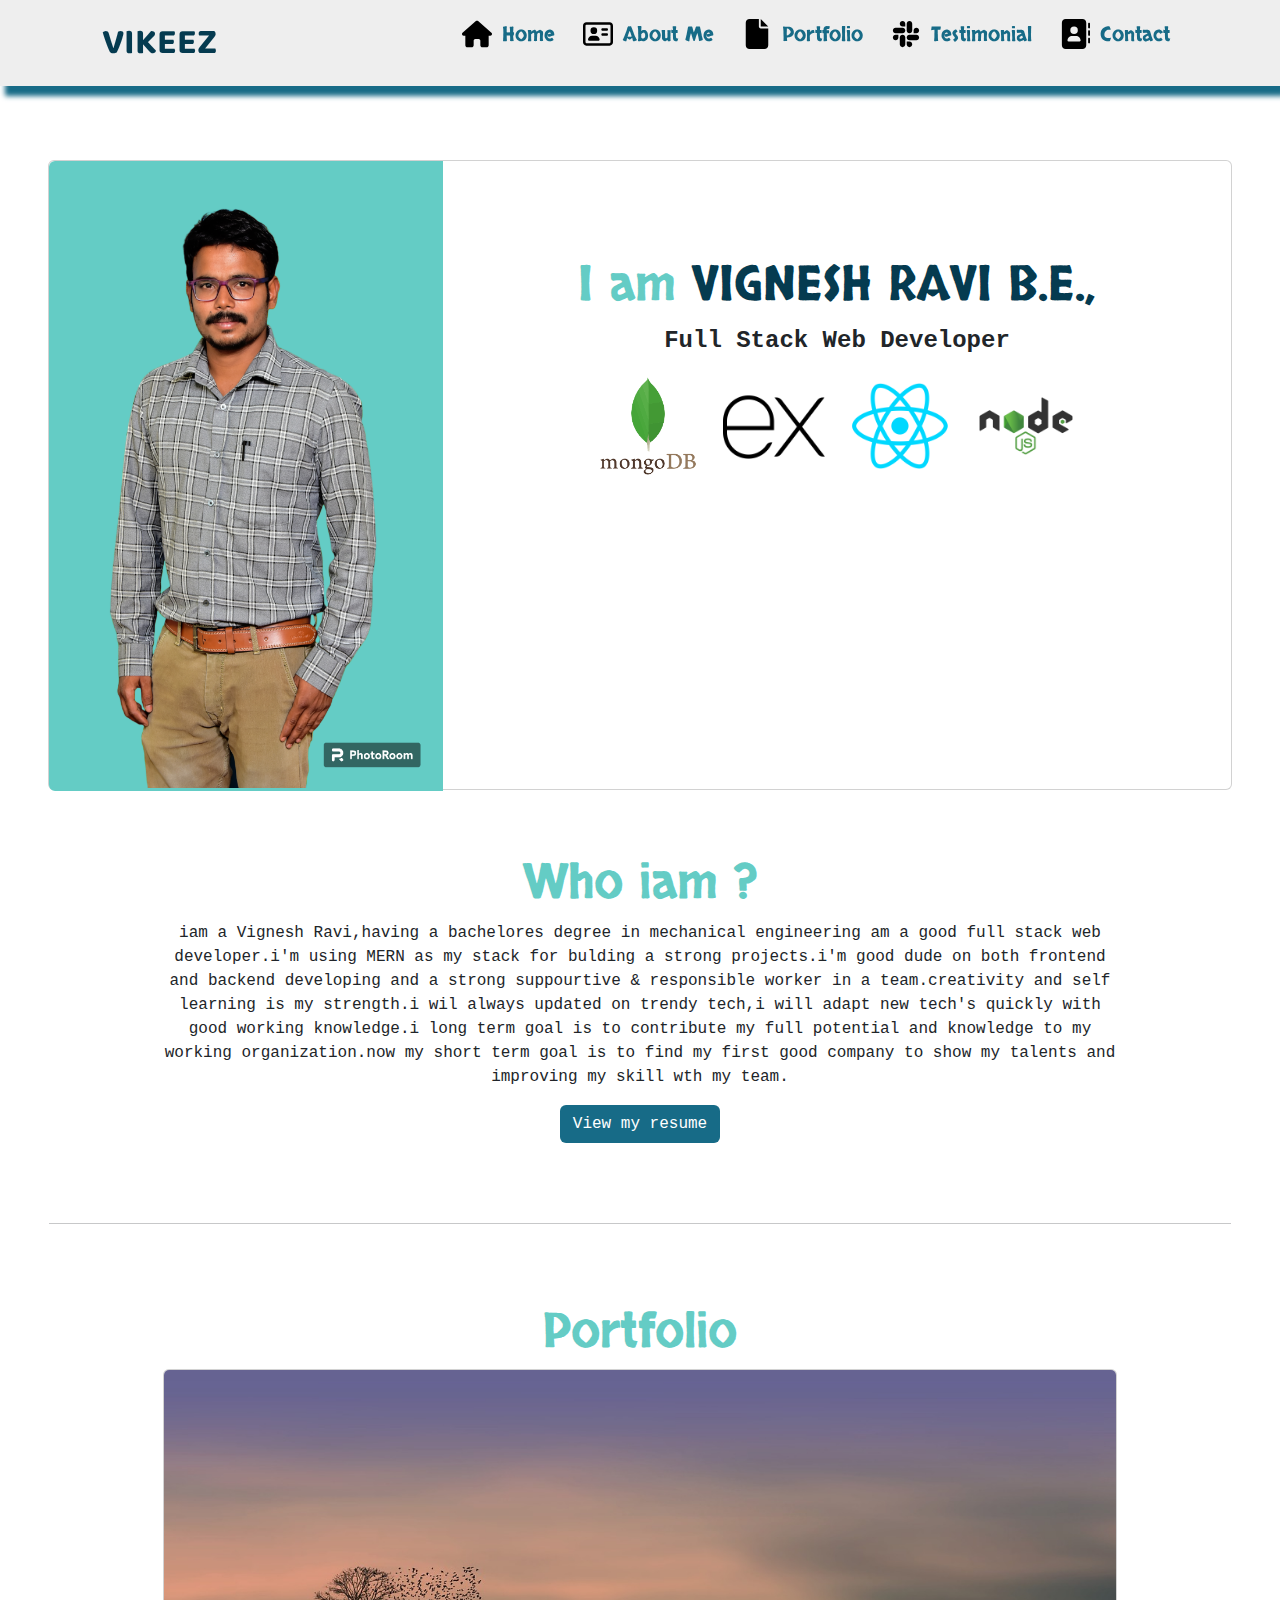
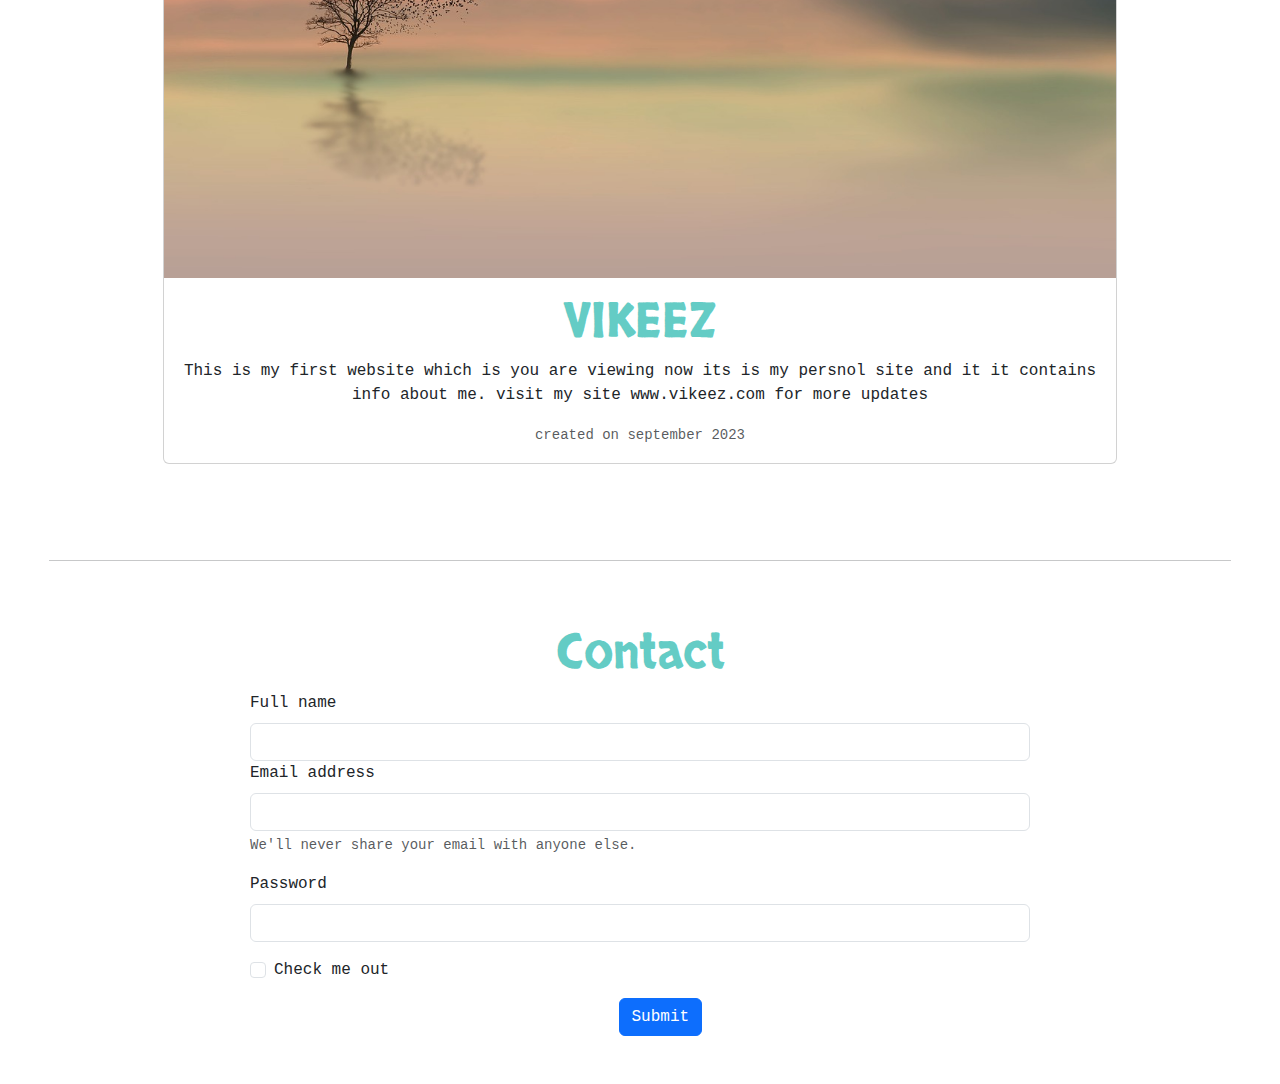
<file: index.html>
<!DOCTYPE html>
<html lang="en">
<head>
  <meta charset="UTF-8">
  <meta name="viewport" content="width=device-width, initial-scale=1.0">
  <title>VIKKEZ-home</title>

  <link rel="stylesheet" href="https://cdn.jsdelivr.net/npm/bootstrap@5.3.2/dist/css/bootstrap.min.css">
  <script src=""></script>

  <link rel="stylesheet" href="style.css">

  <style>

  </style>

</head>
 <body>
  <div class="project-container">
    <!-- landing-page-starts -->
    <div class="landing-page">
      <!-- navbar-starts-->
      <nav class="py-3 my-creation-nav">
        <div class="logo">
          <a href="">VIKEEZ</a>
        </div>
        <ul>
          <li> <img src="images/house-solid.svg" alt="" class="img-of-navbar"><a href="index.html">Home</a> </li>
          <li><img src="images/address-card-regular.svg" alt="" class="img-of-navbar"><a href="aboutme.html">About Me</a></li>
          <li><img src="images/file-solid.svg" alt="" class="img-of-navbar"><a href="portfolio.html">Portfolio</a></li>
          <li><img src="images/slack.svg" alt="" class="img-of-navbar"><a href="">Testimonial</a></li>
          <li><img src="images/address-book-solid.svg" alt="" class="img-of-navbar"><a href="contact.html">Contact</a></li>
        </ul>
    
        <div class="menu">
          <div class="menu-line"></div>
          <div class="menu-line"></div>
          <div class="menu-line"></div>
        </div>
      </nav>
      <!-- navbar-ends -->
      <div class="card mb-3 m-5 first-div" style="height: 70vh;">
        <div class="row g-0">
          <div class="col-md-4">
            <img src="/images/PhotoRoom-20230921_030312.png " class="img-fluid  my-pics1 rounded-start" alt="..." style="height: 70vh;">
          </div>
          <div class="col-md-8 col-sm-12">
            <div class="card-body py-5 ">
              <h5 class="card-title my-name mt-xl-5">I am <span class="Vignesh-ravi text-center ">VIGNESH RAVI B.E.,</span></h5>
              <p class="card-text text-center role">Full Stack Web Developer</p>
              <div class="container">
                <div class="row justify-content-center">
                  <div class="col-2"><img src="/images/pngwing.com (1).png" alt="" class="img-fluid"></div>
                  <div class="col-2"><img src="/images/icons8-express-js-500.png" alt="" class="img-fluid"></div>
                  <div class="col-2"><img src="/images/pngwing.com (2).png" alt="" class="img-fluid"></div>
                  <div class="col-2"><img src="/images/pngwing.com.png" alt="" class="img-fluid"></div>
                </div>
              </div>
          </div>
        </div>
      </div>
      <!-- landing-page-ends-->

      <!-- secondpage -->
      <div class="card my-5 about-page-card text-center">
        <div class="card-body">
          <div class="row justify-content-center">
            <div class="col-10">
              <h5 class="card-title text-center my-name">Who iam ?</h5>
              <p class="card-text">iam a Vignesh Ravi,having a bachelores degree in mechanical engineering am a good full stack web developer.i'm using MERN as my stack for bulding a strong projects.i'm good dude on both frontend and backend developing and a strong suppourtive & responsible worker in a team.creativity and self learning is my strength.i wil  always updated on trendy tech,i will adapt new tech's quickly with good working knowledge.i long term goal is to contribute my full potential and knowledge to my working organization.now my short term goal is to find my first good company to show my talents and improving my skill wth my team.</p>
              <button class="btn general-button "><a href="/resume.html">View my resume</a></button>
            </div>
          </div>
        </div>
      </div>
      <hr>
      <!-- second-page-ends -->

      <!-- portfolio-page-starts -->
      <div class="card my-5 about-page-card text-center portfolio">
        <div class="card-body">
          <div class="row justify-content-center">
            <div class="col-10">
              <h5 class="card-title text-center my-name">Portfolio</h5>
              <div class="card mb-3">
                <img src="/images/wall1.jpg" class="card-img-top" alt="...">
                <div class="card-body">
                  <h5 class="card-title my-name">VIKEEZ</h5>
                  <p class="card-text">This is my first website which is you are viewing now its is my persnol site and it it contains info about me. visit my site www.vikeez.com for more updates  </p>
                  <p class="card-text"><small class="text-body-secondary">created on september 2023</small></p>
                </div>
              </div>
            </div>
          </div>
        </div>
      </div>
      <!-- portfolio-page-ends-->
      <hr>
      <!--contact-page-starts-->
      <div class="cotainer-fluid mt-5">
        <div class="row  justify-content-center">
          <div class="col-8">
            <form>
              <h5 class="card-title text-center my-name">Contact</h5>
              <div class="mb-3">
                <label for="exampleInputEmail1" class="form-label">Full name</label>
                <input type="email" class="form-control" id="exampleInputEmail1" aria-describedby="emailHelp">
                <label for="exampleInputEmail1" class="form-label">Email address</label>
                <input type="email" class="form-control" id="exampleInputEmail1" aria-describedby="emailHelp">
                <div id="emailHelp" class="form-text">We'll never share your email with anyone else.</div>
              </div>
              <div class="mb-3">
                <label for="exampleInputPassword1" class="form-label">Password</label>
                <input type="password" class="form-control" id="exampleInputPassword1">
              </div>
              <div class="mb-3 form-check">
                <input type="checkbox" class="form-check-input" id="exampleCheck1">
                <label class="form-check-label" for="exampleCheck1">Check me out</label>
              </div>
              <div class="row justify-content-center">
                <div class="col-1 mb-5"><button type="submit" class="btn btn-primary">Submit</button></div>
              </div>
            </form>

          </div>
        </div>
      </div>
      <!-- contact-page-ends -->
    </div>
    
  </div>




  <script>
    const menu = document.querySelector('.menu')
    const menulist = document.querySelector('nav ul')
    menu.addEventListener('click',()=>{
      menulist.classList.toggle('showmenu')
    })
  </script>


</body>
</html>
</file>
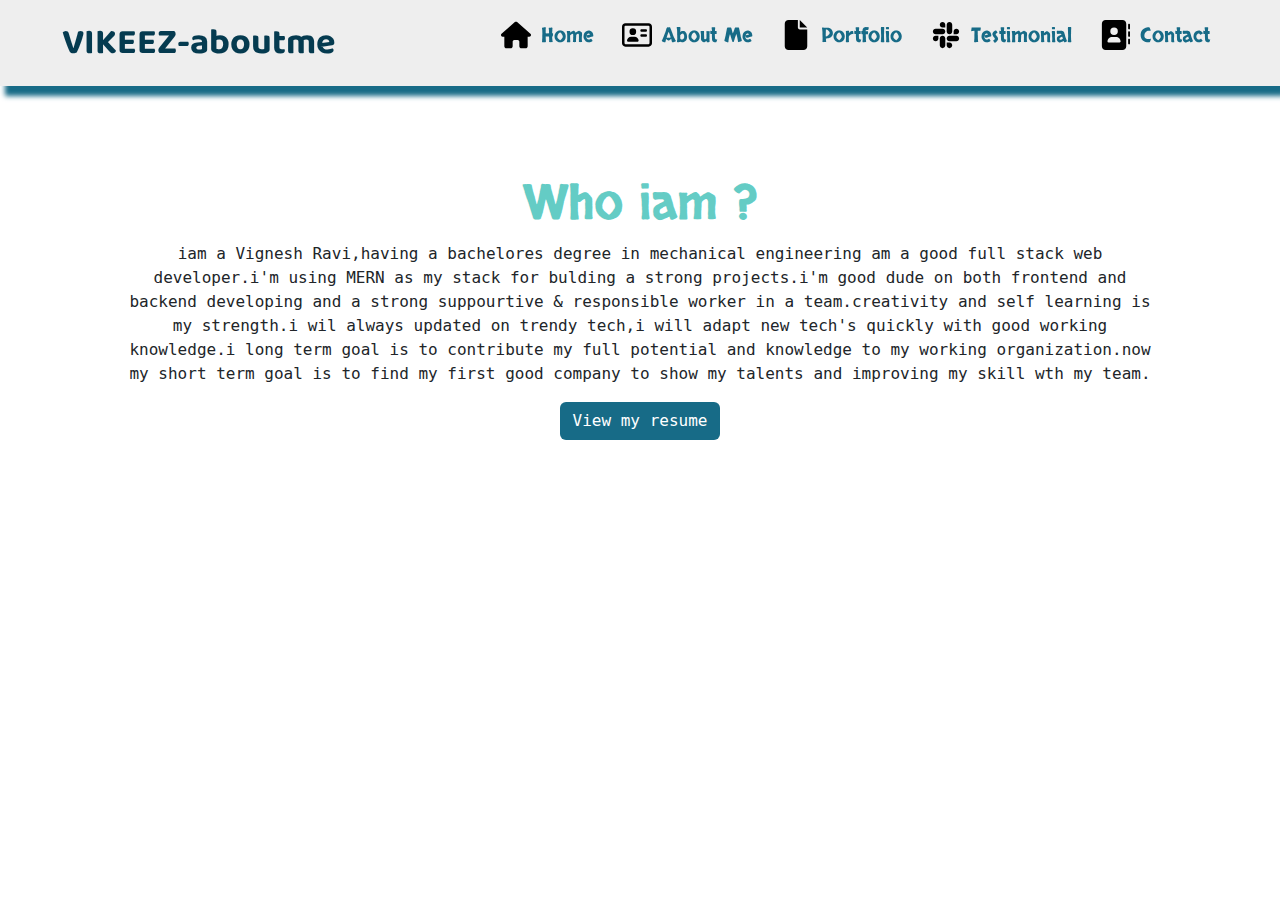
<file: aboutme.html>
<!DOCTYPE html>
<html lang="en">
<head>
  <meta charset="UTF-8">
  <meta name="viewport" content="width=device-width, initial-scale=1.0">
  <title>VIKKEZ-aboutme</title>

  <link rel="stylesheet" href="https://cdn.jsdelivr.net/npm/bootstrap@5.3.2/dist/css/bootstrap.min.css">
  <script src=""></script>

  <link rel="stylesheet" href="style.css">

  <style>

  </style>

</head>
 <body>
  <div class="project-container">
    <!-- landing-page-starts -->
    <div class="landing-page">
      <!-- navbar-starts-->
      <nav class="py-3 my-creation-nav">
        <div class="logo">
          <a href="">VIKEEZ-aboutme</a>
        </div>
        <ul>
          <li> <img src="/images/house-solid.svg" alt="" class="img-of-navbar"><a href="/index.html">Home</a> </li>
          <li><img src="/images/address-card-regular.svg" alt="" class="img-of-navbar"><a href="">About Me</a></li>
          <li><img src="/images/file-solid.svg" alt="" class="img-of-navbar"><a href="/portfolio.html">Portfolio</a></li>
          <li><img src="/images/slack.svg" alt="" class="img-of-navbar"><a href="">Testimonial</a></li>
          <li><img src="/images/address-book-solid.svg" alt="" class="img-of-navbar"><a href="/contact.html">Contact</a></li>
        </ul>
    
        <div class="menu">
          <div class="menu-line"></div>
          <div class="menu-line"></div>
          <div class="menu-line"></div>
        </div>
      </nav>
      <!-- navbar-ends -->
      <div class="card my-5 about-page-card text-center first-div">
        <div class="card-body">
          <div class="row justify-content-center">
            <div class="col-10">
              <h5 class="card-title text-center my-name">Who iam ?</h5>
              <p class="card-text">iam a Vignesh Ravi,having a bachelores degree in mechanical engineering am a good full stack web developer.i'm using MERN as my stack for bulding a strong projects.i'm good dude on both frontend and backend developing and a strong suppourtive & responsible worker in a team.creativity and self learning is my strength.i wil  always updated on trendy tech,i will adapt new tech's quickly with good working knowledge.i long term goal is to contribute my full potential and knowledge to my working organization.now my short term goal is to find my first good company to show my talents and improving my skill wth my team.</p>
              <button class="btn general-button "><a href="/resume.html">View my resume</a></button>
              
            </div>
          </div>
        </div>
      </div>
    </div>
  </div>




  <script>
    const menu = document.querySelector('.menu')
    const menulist = document.querySelector('nav ul')
    menu.addEventListener('click',()=>{
      menulist.classList.toggle('showmenu')
    })
  </script>


</body>
</html>
</file>
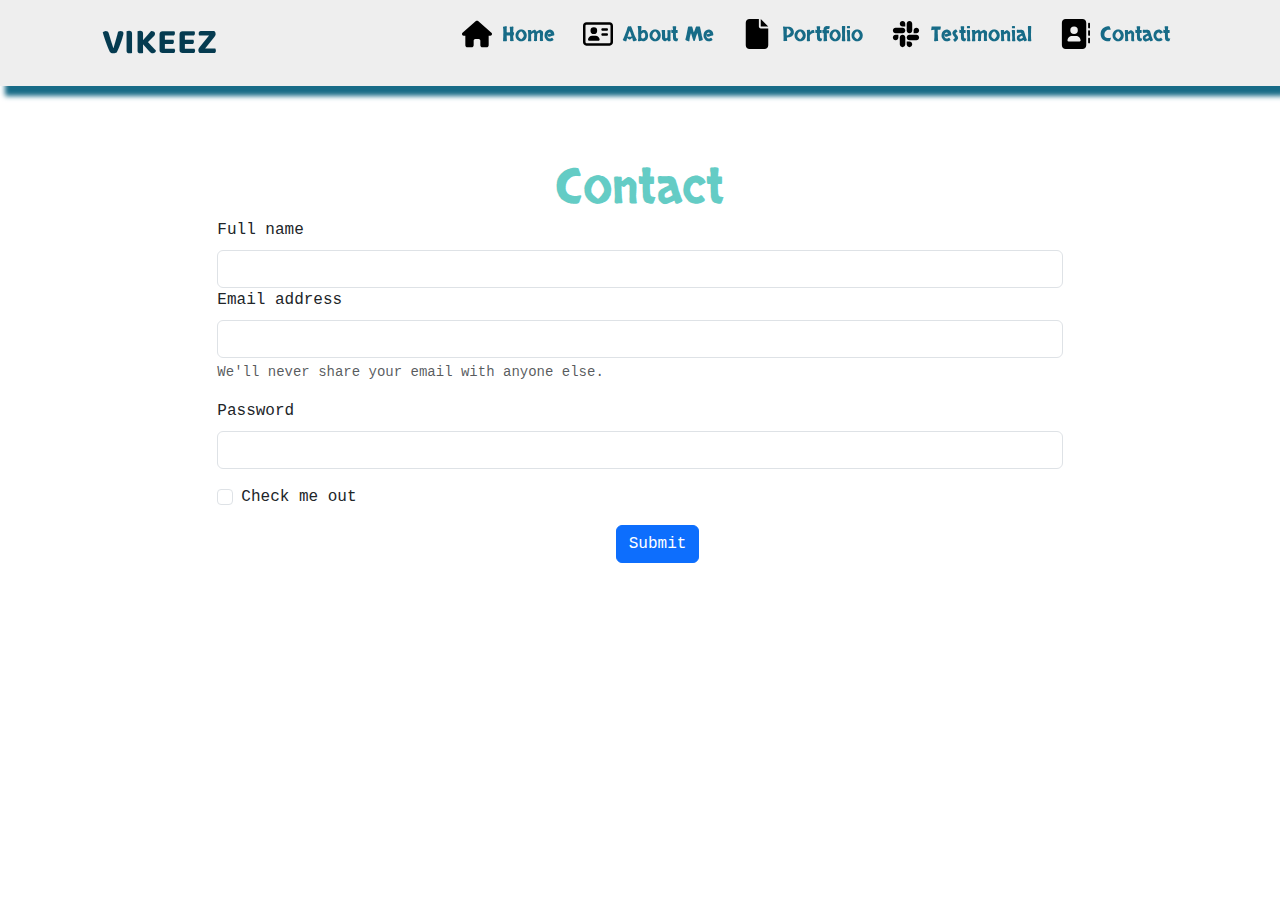
<file: contact.html>
<!DOCTYPE html>
<html lang="en">
<head>
  <meta charset="UTF-8">
  <meta name="viewport" content="width=device-width, initial-scale=1.0">
  <title>VIKKEZ-home</title>

  <link rel="stylesheet" href="https://cdn.jsdelivr.net/npm/bootstrap@5.3.2/dist/css/bootstrap.min.css">
  <script src=""></script>

  <link rel="stylesheet" href="style.css">

  <style>

  </style>

</head>
 <body>
  <div class="project-container">
    <!-- landing-page-starts -->
    <div class="landing-page">
      <!-- navbar-starts-->
      <nav class="py-3 my-creation-nav">
        <div class="logo">
          <a href="">VIKEEZ</a>
        </div>
        <ul>
          <li> <img src="images/house-solid.svg" alt="" class="img-of-navbar"><a href="index.html">Home</a> </li>
          <li><img src="images/address-card-regular.svg" alt="" class="img-of-navbar"><a href="aboutme.html">About Me</a></li>
          <li><img src="images/file-solid.svg" alt="" class="img-of-navbar"><a href="portfolio.html">Portfolio</a></li>
          <li><img src="images/slack.svg" alt="" class="img-of-navbar"><a href="">Testimonial</a></li>
          <li><img src="images/address-book-solid.svg" alt="" class="img-of-navbar"><a href="images/contact.html">Contact</a></li>
        </ul>
    
        <div class="menu">
          <div class="menu-line"></div>
          <div class="menu-line"></div>
          <div class="menu-line"></div>
        </div>
      </nav>
      <!-- navbar-ends -->
      <!--contact-page-starts-->
      <div class="cotainer-fluid mt-5 first-div">
        <div class="row  justify-content-center">
          <div class="col-8">
            <form>
              <h5 class="card-title text-center my-name">Contact</h5>
              <div class="mb-3">
                <label for="exampleInputEmail1" class="form-label">Full name</label>
                <input type="email" class="form-control" id="exampleInputEmail1" aria-describedby="emailHelp">
                <label for="exampleInputEmail1" class="form-label">Email address</label>
                <input type="email" class="form-control" id="exampleInputEmail1" aria-describedby="emailHelp">
                <div id="emailHelp" class="form-text">We'll never share your email with anyone else.</div>
              </div>
              <div class="mb-3">
                <label for="exampleInputPassword1" class="form-label">Password</label>
                <input type="password" class="form-control" id="exampleInputPassword1">
              </div>
              <div class="mb-3 form-check">
                <input type="checkbox" class="form-check-input" id="exampleCheck1">
                <label class="form-check-label" for="exampleCheck1">Check me out</label>
              </div>
              <div class="row justify-content-center">
                <div class="col-1 mb-5"><button type="submit" class="btn btn-primary">Submit</button></div>
              </div>
            </form>

          </div>
        </div>
      </div>
      <!-- contact-page-ends -->
 
     
    
    </div>
    
  </div>




  <script>
    const menu = document.querySelector('.menu')
    const menulist = document.querySelector('nav ul')
    menu.addEventListener('click',()=>{
      menulist.classList.toggle('showmenu')
    })
  </script>


</body>
</html>
</file>
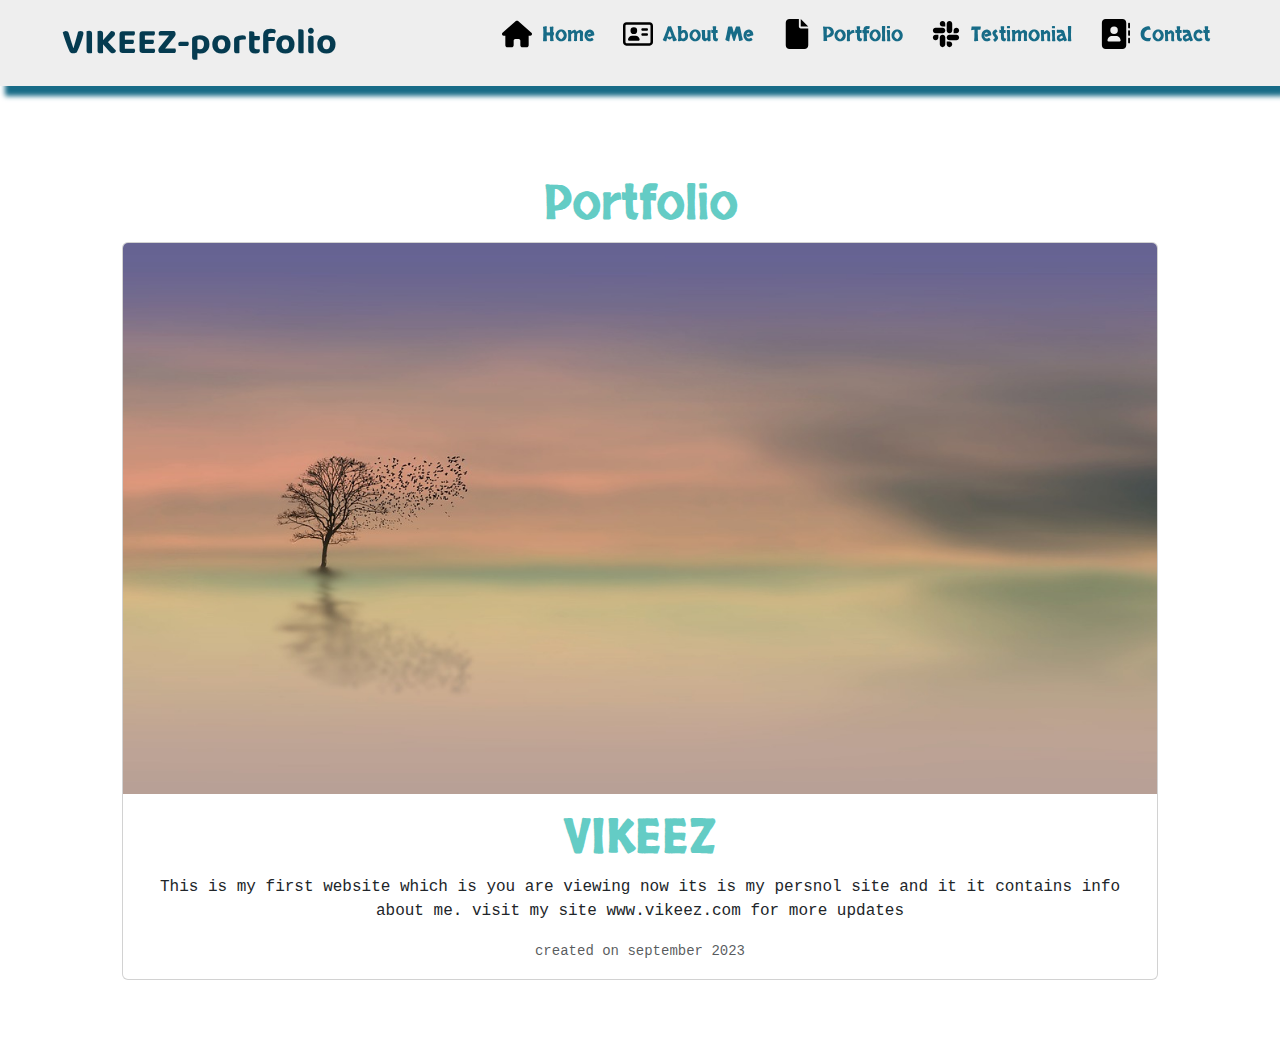
<file: portfolio.html>
<!DOCTYPE html>
<html lang="en">
<head>
  <meta charset="UTF-8">
  <meta name="viewport" content="width=device-width, initial-scale=1.0">
  <title>VIKKEZ-home</title>

  <link rel="stylesheet" href="https://cdn.jsdelivr.net/npm/bootstrap@5.3.2/dist/css/bootstrap.min.css">
  <script src=""></script>

  <link rel="stylesheet" href="style.css">

  <style>

  </style>

</head>
 <body>
  <div class="project-container">
    <!-- landing-page-starts -->
    <div class="landing-page">
      <!-- navbar-starts-->
      <nav class="py-3 my-creation-nav">
        <div class="logo">
          <a href="">VIKEEZ-portfolio</a>
        </div>
        <ul>
          <li> <img src="images/house-solid.svg" alt="" class="img-of-navbar"><a href="index.html">Home</a> </li>
          <li><img src="images/address-card-regular.svg" alt="" class="img-of-navbar"><a href="aboutme.html">About Me</a></li>
          <li><img src="images/file-solid.svg" alt="" class="img-of-navbar"><a href="portfolio.html">Portfolio</a></li>
          <li><img src="images/slack.svg" alt="" class="img-of-navbar"><a href="">Testimonial</a></li>
          <li><img src="images/address-book-solid.svg" alt="" class="img-of-navbar"><a href="contact.html">Contact</a></li>
        </ul>
    
        <div class="menu">
          <div class="menu-line"></div>
          <div class="menu-line"></div>
          <div class="menu-line"></div>
        </div>
      </nav>
      <!-- navbar-ends -->
      <!-- portfolio-page-starts -->
      <div class="card my-5 about-page-card text-center portfolio first-div">
        <div class="card-body">
          <div class="row justify-content-center">
            <div class="col-10">
              <h5 class="card-title text-center my-name">Portfolio</h5>
              <div class="card mb-3">
                <img src="/images/wall1.jpg" class="card-img-top" alt="...">
                <div class="card-body">
                  <h5 class="card-title my-name">VIKEEZ</h5>
                  <p class="card-text">This is my first website which is you are viewing now its is my persnol site and it it contains info about me. visit my site www.vikeez.com for more updates  </p>
                  <p class="card-text"><small class="text-body-secondary">created on september 2023</small></p>
                </div>
              </div>
            </div>
          </div>
        </div>
      </div>
      <!-- portfolio-page-ends-->
 
     
    
    </div>
    
  </div>




  <script>
    const menu = document.querySelector('.menu')
    const menulist = document.querySelector('nav ul')
    menu.addEventListener('click',()=>{
      menulist.classList.toggle('showmenu')
    })
  </script>


</body>
</html>
</file>
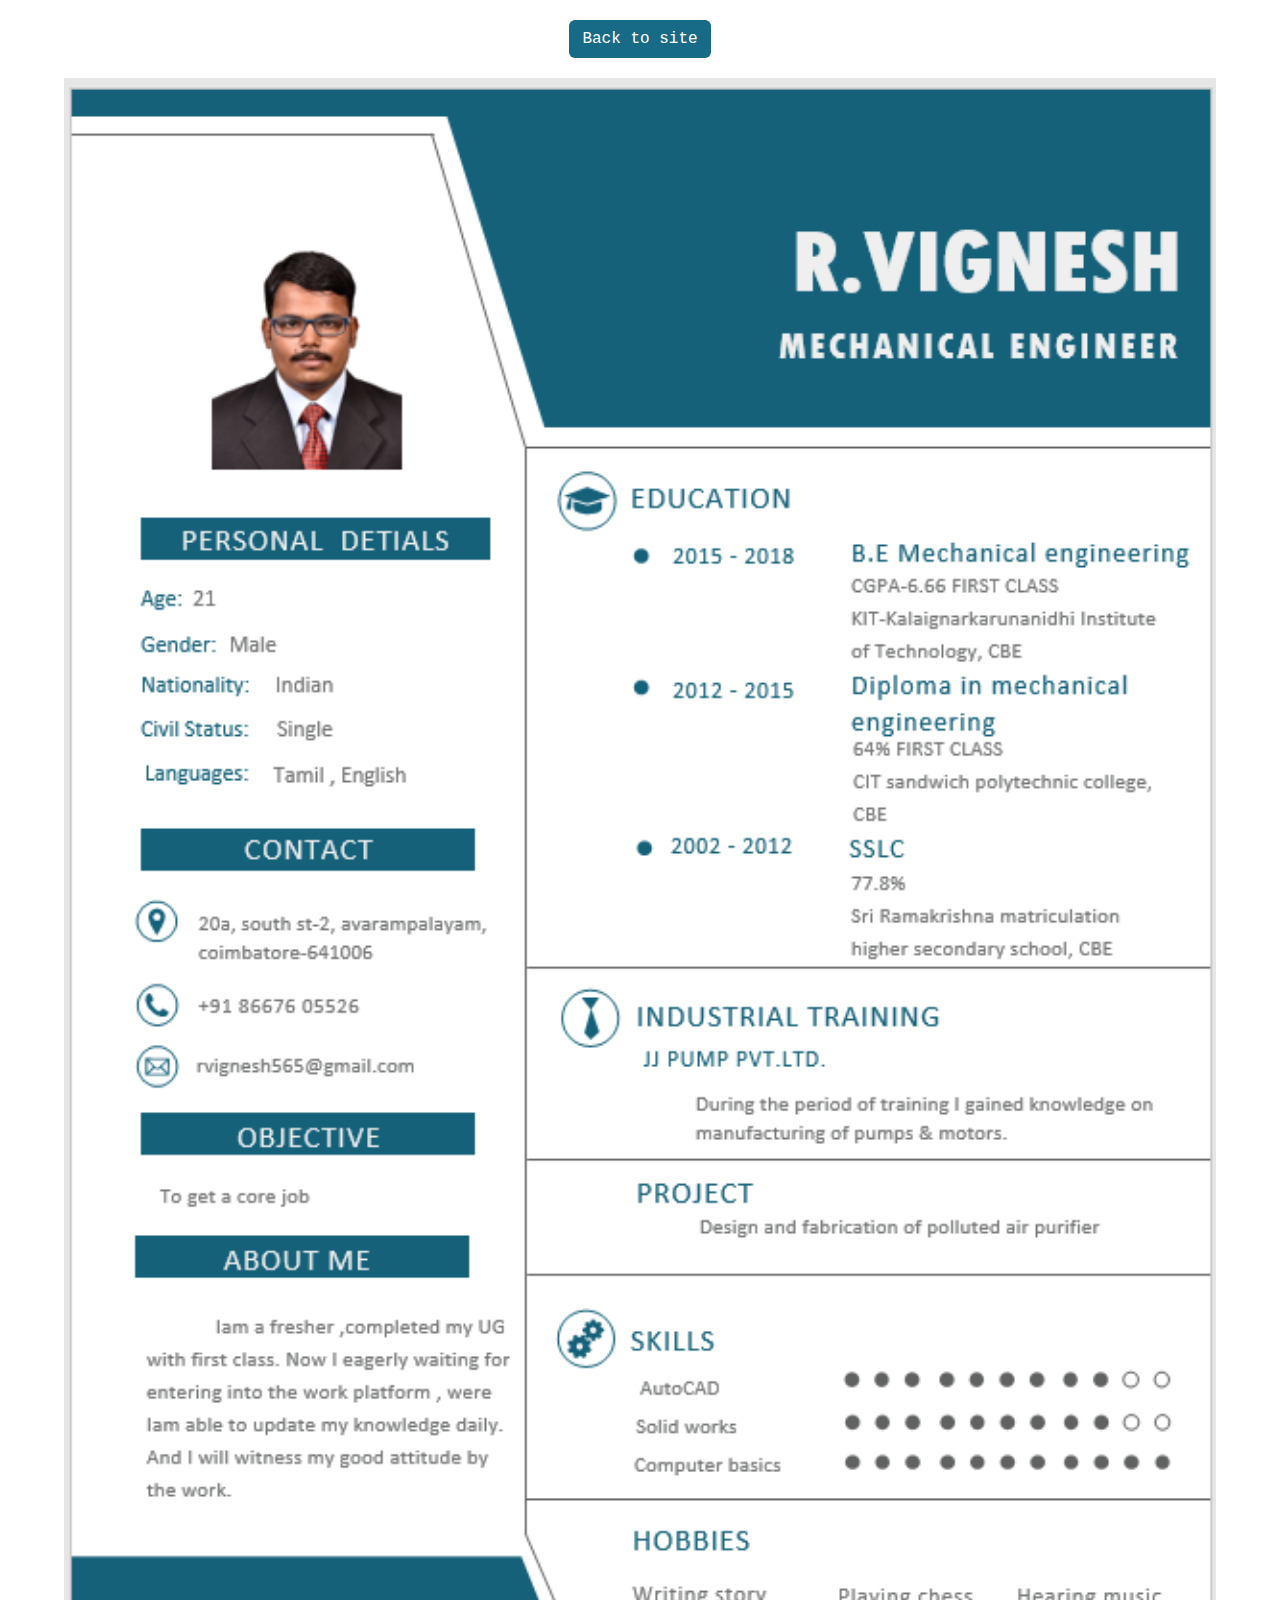
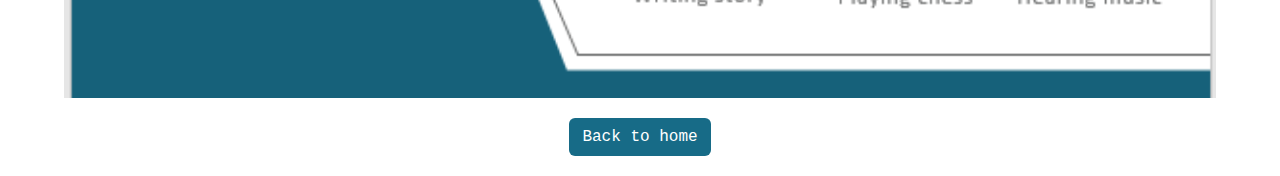
<file: resume.html>
<!DOCTYPE html>
<html lang="en">
<head>
  <meta charset="UTF-8">
  <meta name="viewport" content="width=device-width, initial-scale=1.0">
  <title>Document</title>
 <style>

  .resume{
    margin-top: 20px;
    margin-bottom: 20px;
  }

  @media all and (max-width:700px){
   
  }
 </style>

<link rel="stylesheet" href="https://cdn.jsdelivr.net/npm/bootstrap@5.3.2/dist/css/bootstrap.min.css">
<script src=""></script>

<link rel="stylesheet" href="style.css">

<link rel="stylesheet" href="style.css">
</head>

<body>
  <div class="resume">
    <button class="btn general-button"><a href="/aboutme.html">Back to site</a></button>
  </div>
  <div class="resume">
    <img src="/images/resume.png" alt="" width="90%">
  </div>
  <div class="resume">
    <button class="btn general-button"><a href="/index.html">Back to home</a></button>
  </div>
</body>
</html>
</file>
<file: style.css>
@import url('https://fonts.googleapis.com/css2?family=Baloo+Paaji+2:wght@800&family=Skranji&display=swap');

@import url('https://fonts.googleapis.com/css2?family=Baloo+Paaji+2:wght@400;800&family=Skranji&display=swap');

body{
  margin: 0;
  padding: 0;
  font-family: monospace;
}
:root{
  --primaryColor:#053b50;
  --secondaryColor:#176b87;
  --lightColor:#64ccc5;
  --extraColor:#eeeeee;
}
/* :root{
  --primaryColor:#1A5D1A;
  --secondaryColor:#176b87;
  --lightColor:#64ccc5;
  --extraColor:#eeeeee;
} */





.img-of-navbar{
  width: 30px;
  height: 30px;
  margin-right: 10px;
  align-items: baseline;
}
li{
  display: flex;
  flex-direction: row;
}

nav{
  background-color: #eeeeee;
  font-size: 20px;
  width: 100%;
  display: flex;
  align-items: center;
  justify-content: space-around;
  box-shadow: 5px 10px 5px var(--secondaryColor);

}

nav li{
  display: inline-block;
  margin: 0 8px;
  font-family: 'Skranji', cursive;

}

nav a{
  text-decoration: none;
  color: var(--secondaryColor);
  margin-top: 10px ;
 
 
}
.logo{
  font-size: 36px;
  font-weight: bolder;
  font-family: 'Baloo Paaji 2', cursive;
}

.logo a{
  color: var(--primaryColor);
}

nav a:hover{
  border-bottom: 5px solid #64ccc5;
  transition: 0.3s;
  color: var(--lightColor);
}
.menu-line{
  height: 3px;
  width: 20px;
  background-color: black;
  margin-bottom: 3px;
}

.menu{
  display: none;
  cursor: pointer;
}
main{
  display: flex;
  background-color: linear-gradient(to top red,blue);
}
.my-images-1{
 width: 25em;
 filter: drop-shadow(10px 10px 10px #176b87);
 /* margin-top: -20px; */
}
h1{
  font-size: 7rem;
  font-family: 'Skranji', cursive;
  color: var(--primaryColor);
}

.my-pics1{
  border: 3px solid #64ccc5;
  background-color: #64ccc5;
}

.my-name{
  text-align: center;
  font-size: 3em;
  font-family: 'Skranji', cursive;
  color: var(--lightColor);
  /* margin-top: 2em; */
 }

 .Vignesh-ravi{
  color: var(--primaryColor);

 }
 .role{
  font-size: 1.5em;
  font-weight: bold;
 }

 .about-page-card{
  border: none;
 }

 .general-button{
  background-color: var(--secondaryColor);
  color: white;
 }
 .general-button:hover{
  background-color: var(--primaryColor);
  color: white;
 }
 .resume{
  width: 100%;
  text-align: center;
}
button a{
  text-decoration: none;
  color: white;
}
.my-creation-nav{
  position: fixed;
  top: 0;
  z-index: 10;
}
.first-div{
  margin-top: 10em !important;
}



@media all and (max-width:640px){
  
  nav{
    flex-direction: column;
  }
  nav li{
    display: block;
    margin: 10px 0;
  }
  ul{
    text-align: center;
    padding: 0;
    display: none;
  }
  .logo{
    align-self: flex-start;
    margin: 10px 0px 0px 30px;
  }
  .menu{
    display: block;
    position: absolute;
    right: 20px;
    top: 25px;
  }
  .showmenu{
    display: block;
  } 
  .my-images-1{
    width: 100%;
   }
}
</file>
